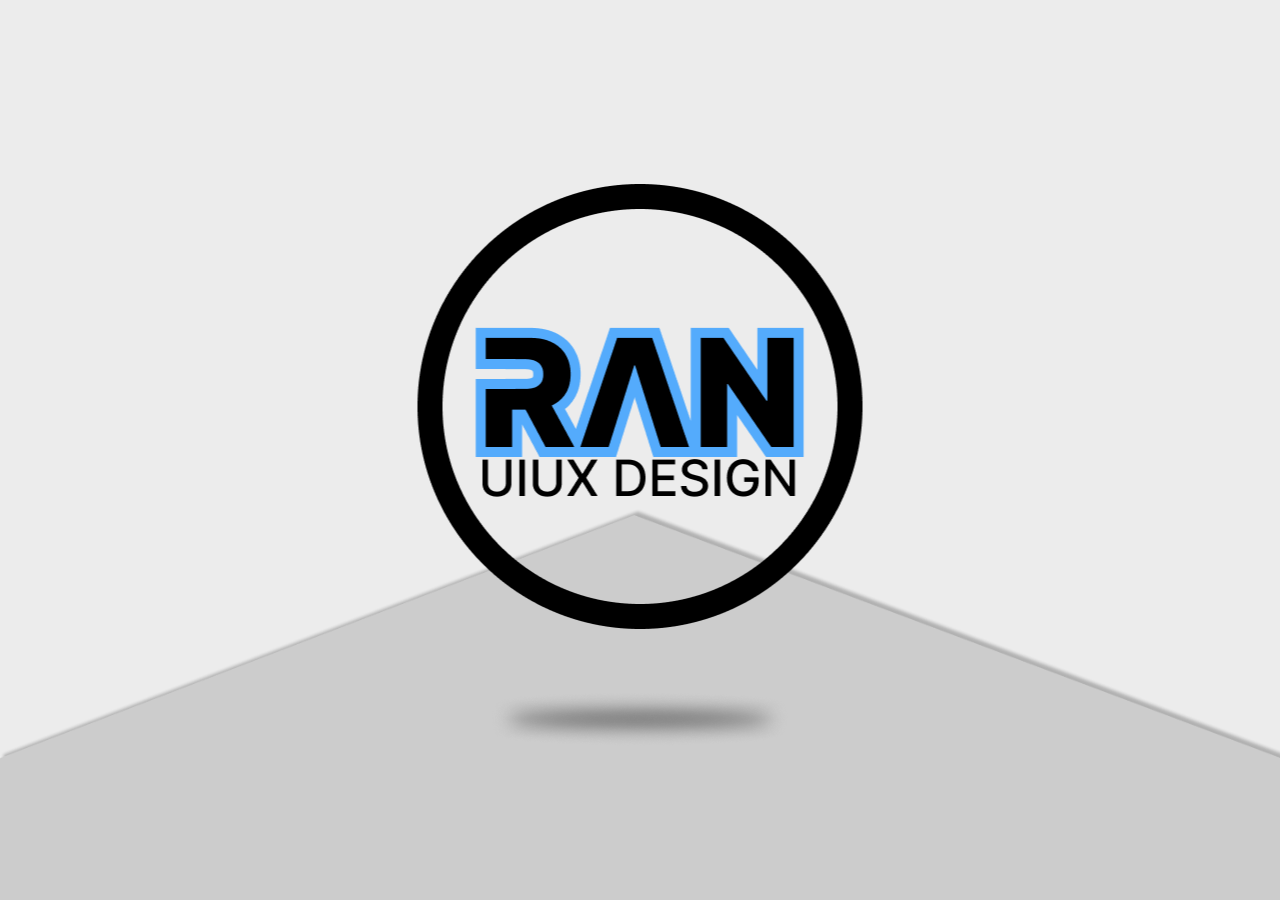
<file: index.html>
<!DOCTYPE html>
<html lang="en">
<head>
    <meta charset="UTF-8">
    <meta http-equiv="X-UA-Compatible" content="IE=edge">
    <meta name="viewport" content="width=device-width, initial-scale=1.0">
    <title>title</title>
    <link rel="shortcut icon" href="favicon.ico">
    <link href="https://fonts.googleapis.com/css2?family=Noto+Sans+KR:wght@400;500;700&display=swap" rel="stylesheet">
    <link
    rel="stylesheet"
    href="https://cdnjs.cloudflare.com/ajax/libs/animate.css/4.1.1/animate.min.css"
  />
    <link rel="stylesheet" href="css/default.css">
    <link rel="stylesheet" href="css/mobile.css" media="screen and (max-width: 767px)">
    <link rel="stylesheet" href="css/pc.css" media="screen and (min-width: 768px)">
    <script src="https://ajax.googleapis.com/ajax/libs/jquery/3.5.1/jquery.min.js"></script>
    <script src="js/main.js"></script>
</head>
<body>
   <div class="container">

       <div class="border">
           <span class="top"></span>
           <span class="left"></span>
           <span class="right"></span>
           <span class="bottom"></span>

        
            <div class="animate__animated animate__bounceInDown">
            <a href="about.html"><img class="pc-only" src="images/titlelogo.png" alt="">
            <img class="mobile-only" src="images/Group 8_m.png" alt=""></a>
            </div>
            <div class="shadow">
            <img class="pc-only" src="images/Ellipse 2.png" alt="">
            <img class="mobile-only" src="images/Ellipse 2_m.png" alt="">
            </div>
        </div> 
            <div class="shape">
            <img class="pc-only" src="images/Union.png" alt="">
            <img class="mobile-only" src="images/Union_m.png" alt="">
            </div>
    
    </div>
    
</body>
</html>
</file>
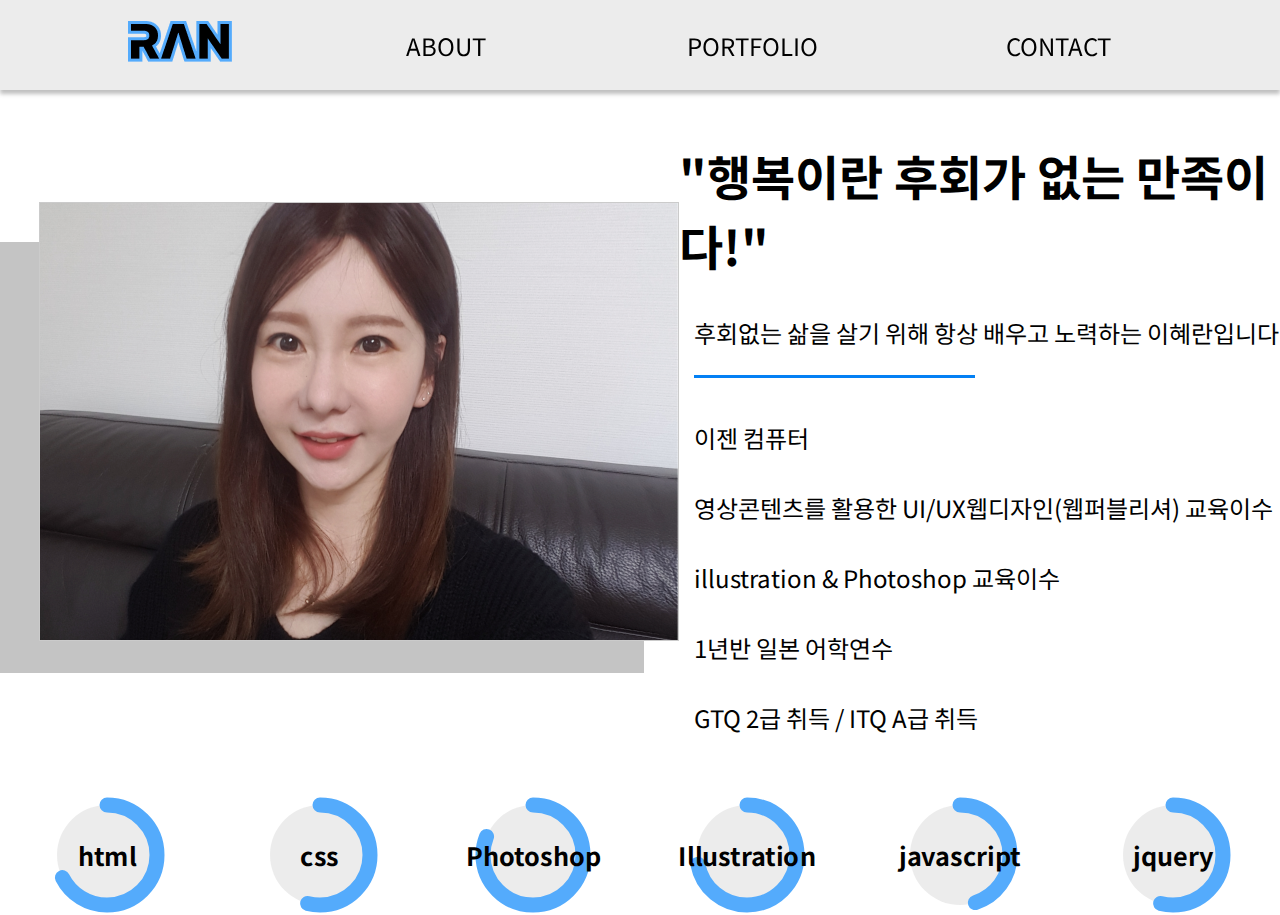
<file: about.html>
<!DOCTYPE html>
<html lang="en">

<head>
  <meta charset="UTF-8">
  <meta http-equiv="X-UA-Compatible" content="IE=edge">
  <meta name="viewport" content="width=device-width, initial-scale=1.0">
  <title>about</title>
  <link rel="shortcut icon" href="favicon.ico">
  <link href="https://fonts.googleapis.com/css2?family=Noto+Sans+KR:wght@400;500;700&display=swap" rel="stylesheet">
  <link rel="stylesheet" href="https://cdnjs.cloudflare.com/ajax/libs/animate.css/4.1.1/animate.min.css" />
  <link rel="stylesheet" href="css/default.css">
  <link rel="stylesheet" href="css/about-m.css" media="screen and (max-width: 767px)">
  <link rel="stylesheet" href="css/about-p.css" media="screen and (min-width: 768px)">
  <script src="https://ajax.googleapis.com/ajax/libs/jquery/3.5.1/jquery.min.js"></script>
  <script src="js/main.js"></script>
</head>

<body>
  <main>
    <header>
      <div class="header">
        <div class="mobile-only"></div>
        <a href="index.html">
          <img src="images/Subtract.png" alt="logo">
        </a>
        <nav class="pc-only">
          <ul>
            <li><a href="about.html">ABOUT</a></li>
            <li><a href="portfolio.html">PORTFOLIO</a></li>
            <li><a href="#">CONTACT</a></li>
          </ul>
        </nav>
        <div id="btn" class="mobile-only">
          <a href="#" class="btn">
            <span class="btn-line"></span>
            <span class="btn-line"></span>
            <span class="btn-line"></span>
          </a>
        </div>
      </div>
      <div id="sitemap" class="mobile-only">
        <nav id="gnb" class="mobile-only">
          <ul>
            <li><a href="about.html">ABOUT</a></li>
            <li><a href="portfolio.html">PORTFOLIO</a></li>
            <li><a href="#">CONTACT</a></li>
          </ul>
        </nav>
        <img src="images/Vector.png" class="gnb-img" alt="">
      </div>
    </header>
    <section class="container">
      <div class="abouts">
        <div class="about-title">
          <img class="pc-only" src="images/about.png" alt="내사진">
          <img class="mobile-only" src="images/Group1.png" alt="내사진">
          <div class="abouttext">
            <h1>"행복이란 후회가 없는 만족이다!"</h1><br>
            <p>후회없는 삶을 살기 위해 항상 배우고 노력하는 이혜란입니다!<br>
              <img src="images/Line 1.png" alt=""><br><br>
              이젠 컴퓨터<br><br>
              영상콘텐츠를 활용한 UI/UX웹디자인(웹퍼블리셔) 교육이수<br><br>
              illustration & Photoshop 교육이수<br><br>
              1년반 일본 어학연수<br><br>
              GTQ 2급 취득 / ITQ A급 취득
            </p>

          </div>
          <div class="skills mobile-only">
            <div class="charts">
              <div class="chart">
                <h2 data-num="75">html</h2>
                <svg>
                  <circle cx="40" cy="40" r="25"></circle>
                </svg>
              </div>
              <div class="chart">
                <h2 data-num="60">css</h2>
                <svg>
                  <circle cx="40" cy="40" r="25"></circle>
                </svg>
              </div>
              <div class="chart">
                <h2 data-num="90">Photoshop</h2>
                <svg>
                  <circle cx="40" cy="40" r="25"></circle>
                </svg>
              </div>
            </div>
            <div class="charts">
              <div class="chart">
                <h2 data-num="80">Illustration</h2>
                <svg>
                  <circle cx="40" cy="40" r="25"></circle>
                </svg>
              </div>
              <div class="chart">
                <h2 data-num="50">javascript</h2>
                <svg>
                  <circle cx="40" cy="40" r="25"></circle>
                </svg>
              </div>
              <div class="chart">
                <h2 data-num="60">jquery</h2>
                <svg>
                  <circle cx="40" cy="40" r="25"></circle>
                </svg>
              </div>
            </div>
          </div>
        </div>
        <div class="skill pc-only">
          <div class="charts">
            <div class="chart">
              <h2 data-num="75">html</h2>
              <svg>
                <circle cx="60" cy="60" r="50"></circle>
              </svg>
            </div>
            <div class="chart">
              <h2 data-num="60">css</h2>
              <svg>
                <circle cx="60" cy="60" r="50"></circle>
              </svg>
            </div>
            <div class="chart">
              <h2 data-num="90">Photoshop</h2>
              <svg>
                <circle cx="60" cy="60" r="50"></circle>
              </svg>
            </div>
            <div class="chart">
              <h2 data-num="80">Illustration</h2>
              <svg>
                <circle cx="60" cy="60" r="50"></circle>
              </svg>
            </div>
            <div class="chart">
              <h2 data-num="50">javascript</h2>
              <svg>
                <circle cx="60" cy="60" r="50"></circle>
              </svg>
            </div>
            <div class="chart">
              <h2 data-num="60">jquery</h2>
              <svg>
                <circle cx="60" cy="60" r="50"></circle>
              </svg>
            </div>
          </div>
        </div>
      </div>
    </section>
  </main>

</body>

</html>
</file>
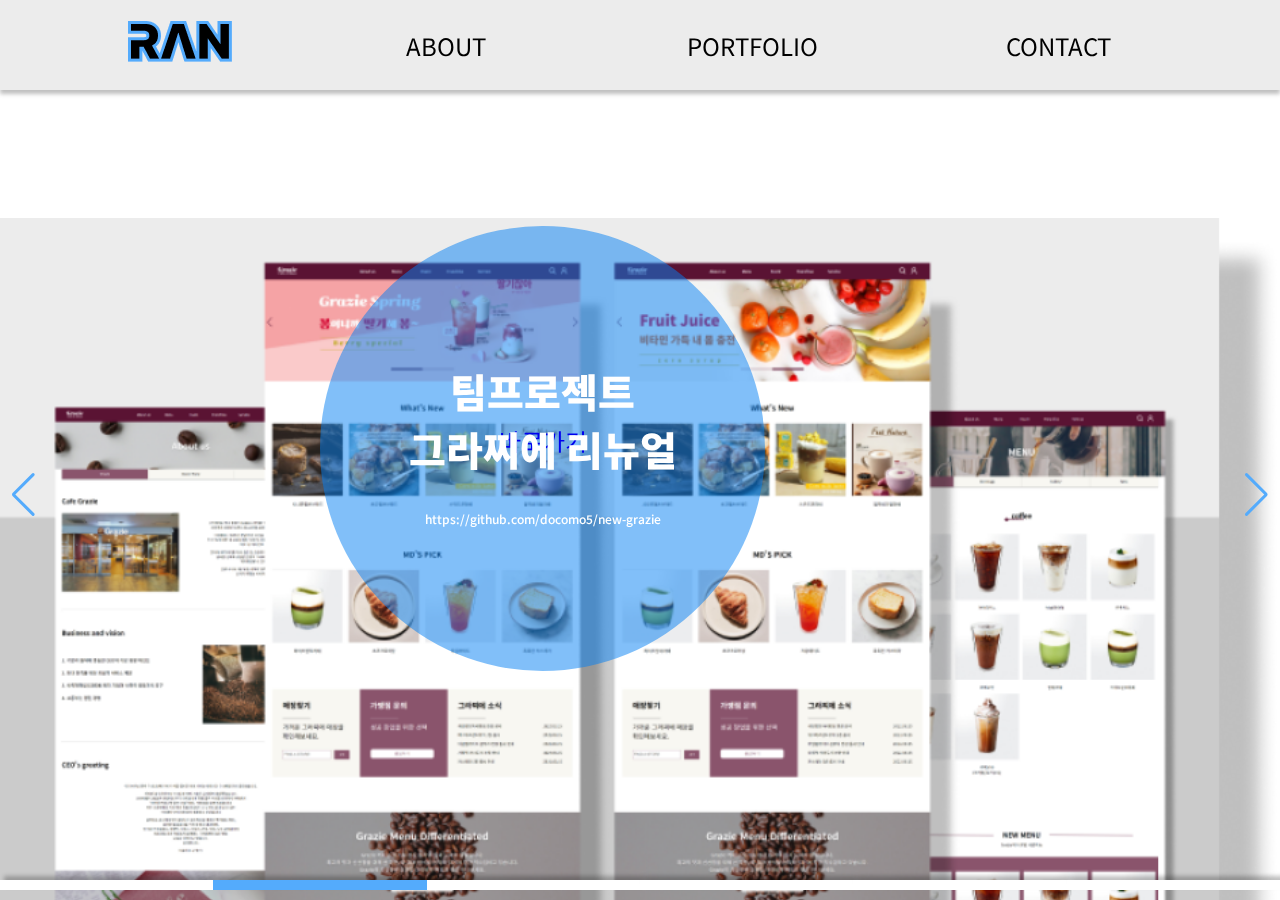
<file: portfolio.html>
<!DOCTYPE html>
<html lang="en">
<head>
    <meta charset="UTF-8">
    <meta http-equiv="X-UA-Compatible" content="IE=edge">
    <meta name="viewport" content="width=device-width, initial-scale=1.0">
    <title>PORTFOLIO</title>
    <link rel="shortcut icon" href="favicon.ico">
    <link rel="stylesheet" href="https://unpkg.com/swiper@8/swiper-bundle.min.css" />
    <link href="https://fonts.googleapis.com/css2?family=Noto+Sans+KR:wght@400;500;700&display=swap" rel="stylesheet">
    <link
    rel="stylesheet"
    href="https://cdnjs.cloudflare.com/ajax/libs/animate.css/4.1.1/animate.min.css"
  />
    <link rel="stylesheet" href="css/default.css">
    <link rel="stylesheet" href="./css/portfolio-m.css" media="screen and (max-width: 767px)">
    <link rel="stylesheet" href="./css/portfolio-p.css" media="screen and (min-width: 768px)">
    <script src="https://ajax.googleapis.com/ajax/libs/jquery/3.5.1/jquery.min.js"></script>
    <script src="https://unpkg.com/swiper@8/swiper-bundle.min.js"></script>
    <script src="js/main.js"></script>
</head>
<body>
  <header>
    <div class="header">
      <div class="mobile-only"></div>
      <a href="index.html">
        <img src="images/Subtract.png" alt="logo">
      </a>
      <nav class="pc-only">
        <ul>
          <li><a href="about.html">ABOUT</a></li>
          <li><a href="#">PORTFOLIO</a></li>
          <li><a href="#">CONTACT</a></li>
        </ul>
      </nav>
      <div id="btn" class="mobile-only">
        <a href="#" class="btn">
          <span class="btn-line"></span>
          <span class="btn-line"></span>
          <span class="btn-line"></span>
        </a>
      </div>
    </div>
    <div id="sitemap" class="mobile-only">
      <nav id="gnb" class="mobile-only">
        <ul>
          <li><a href="about.html">ABOUT</a></li>
          <li><a href="#">PORTFOLIO</a></li>
          <li><a href="#">CONTACT</a></li>
        </ul>
      </nav>
      <img src="images/Vector.png" class="gnb-img" alt="">
    </div>
  </header>

  
  <!-- 슬라이더 컨테이터 -->
  <div id="main-visual" class="swiper">
    <div class="swiper-wrapper">
      <!-- 슬라이더 콘텐츠 -->
      <div class="swiper-slide s1">
        <div class="title">
          <h2>
            벤츠 브랜딩 사이트
            <span>https://docomo5.github.io/Mercedes-Benz/</span>
          </h2>
          <a href="https://docomo5.github.io/Mercedes-Benz/">바로가기</a>
        </div>
      </div>
      <div class="swiper-slide s2">
        <div class="title">
          <h2>
            팀프로젝트 <br>
            그라찌에 리뉴얼 
            <span>https://github.com/docomo5/new-grazie
            </span>
          </h2>
          <a href="https://github.com/docomo5/new-grazie
          ">바로가기</a>
        </div>
      </div>
      <div class="swiper-slide s3">
        <div class="title">
          <h2>
            국가단 미니홈페이지
            <span>https://docomo5.github.io/KKD-minihomepage/
            </span>
          </h2>
          <a href="https://docomo5.github.io/KKD-minihomepage/
          ">바로가기</a>
        </div>
      </div>
      <div class="swiper-slide s4">
        <div class="title">
          <h2>
            sk텔레콤  랜딩페이지
            <span>https://github.com/docomo5/sk
            </span>
          </h2>
          <a href="https://github.com/docomo5/sk
          ">바로가기</a>
        </div>
      </div>
      <div class="swiper-slide s5">
        <div class="title">
          <h2>
            배달의 민족 랜딩페이지
            <span>https://docomo5.github.io/uahan/
            </span>
          </h2>
          <a href="https://docomo5.github.io/uahan/
          ">바로가기</a>
        </div>
      </div>
      <div class="swiper-slide s6">
        <div class="title">
          <h2>
            모바일 구현전 시안제작
            <span>https://docomo5.github.io/Mercedes-Benz/
            </span>
          </h2>
          <a href="https://docomo5.github.io/Mercedes-Benz/
          ">바로가기</a>
        </div>
      </div>
    </div>

    <!-- 하단 버튼 -->
    <div class="swiper-pagination"></div>
   
    <!-- 이동 화살표 -->
    <div class="swiper-button-prev"></div>
    <div class="swiper-button-next"></div>
  </div><!-- swiper-->



</div>

  <script src="js/swiper.js"></script>
  

</body>
</html>
</file>
<file: css/default.css>
:root{
    --c-main: #54ABFC;
    --c-secondary: rgba(3, 128, 244, 0.5);
    --c-shadow: 4px -4px 4px rgba(0, 0, 0, 0.25);
    --c-background: rgba(196, 196, 196, 0.33);
    --c-background-dark: rgba(196, 196, 196, 0.82);
}

*{
    margin: 0;
    padding: 0;
    box-sizing: border-box;
}

ul {
    list-style-type: none;
  }
  
a {
    text-decoration: none;
}
  
body {
    font-family: 'Noto Sans KR', sans-serif;
    font-size: 24px;
}
</file>
<file: css/mobile.css>
/* mobile.css */
body {
    background: rgba(196, 196, 196, 0.33);
}

/* pc전용 콘텐츠 비표시 */
.pc-only {
    display: none;
}

.container{
    position: relative;
    width: 100%;
    height: 100vh;
}


.animate__animated.animate__bounceInDown > a >img{
  position: absolute;
  top: 45vh;
  left: 50%; 
  transform: translateX(-50%);
  /* transition: 10s; */
}

.shadow > img{
  /* outline: 1px solid red; */
  position: absolute;
  top: 60vh;
  left: 50%; 
  transform: translateX(-50%);
  /* animation-name: shadow; */
  /* transition: 1s; */
  animation: shadow 1s ease-in-out;
}

@keyframes shadow {
  0% {
      width: 20px;
  }
  70%{
      width: 67px;
  }
  72%{
      width: 55px;
  }
  74%{
      width: 50px;
  }

  100% {
      /* opacity: 1; */
      width: 67px;
  }
}

.shape > img {
  position: absolute;
  height: 50%;
  bottom: 0;
  width: 100%;
  z-index: -1;
}

.border{
    position: relative;
    margin-left: 22px;
    margin-top: 19px;
    width: calc(100% - 44px);
    height: calc(100vh - 38px);
    transition: 1s;
    transform: 1s;
    /* border: 1px solid red; */
  }
  /* .border:hover{
    background: rgba(0,0,0,0.2);
  } */
  .border > span{ 
    display: block;
    transition: 1s;
    border-radius: 40px;
    animation-name: span;
    animation-duration: 2s;
  }
  .border .top{
    position: absolute;
    left: 0; top: 0;
    border-top: 5px solid #fff;
    width: 100%;
  }
  .border .right{
    position: absolute;
    right: 0; top: 0;
    border-right: 5px solid #fff;
    height: 100%;
  }
  .border .bottom{
    position: absolute;
    right: 0; bottom: 0;
    border-bottom: 5px solid #fff;
    width: 100%;
  }
  .border .left{
    position: absolute;
    left: 0; bottom: 0;
    border-left: 5px solid #fff;
    height: 100%;
  }
 
  @keyframes span {
      from{
          width: 0;
          height: 0;
      }
      to{
          border: 5px solid #fff;
          width: 100%;
          height: 100%;
      }
  }
</file>
<file: css/pc.css>
/* pc.css */
:root{
  --c-main: #54ABFC;
  --c-secondary: rgba(3, 128, 244, 0.5);
  --c-shadow: 4px -4px 4px rgba(0, 0, 0, 0.25);
  --c-background: rgba(196, 196, 196, 0.33);
  --c-background-dark: rgba(196, 196, 196, 0.82);
}


body{
    background: rgba(196, 196, 196, 0.33);
  }

  /* 모바일 전용 콘텐츠 비표시 */
  .mobile-only {
    display: none;
  }

  .container{
      position: relative;
      width: 100%;
      height: 100%;
    }
    
    .animate__animated.animate__bounceInDown >a >img{
    position: absolute;
    top: 15vh;
    left: 50%; 
    transform: translateX(-50%);
}

.shadow > img{
    position: absolute;
    top: 80%;
    left: 50%; 
    transform: translateX(-50%);
    /* animation-name: shadow; */
    /* transition: 1s; */
    animation: shadow 1s ease-in-out;
}

@keyframes shadow {
    0% {
        width: 80px;
    }
    70%{
        width: 266px;
    }
    72%{
        width: 220px;
    }
    74%{
        width: 200px;
    }

    100% {
        /* opacity: 1; */
        width: 266px;
    }
}

.shape > img {
    position: absolute;
    bottom: -49px;
    width: 100%;
    z-index: -1;
}

.border{
    position: relative;
    margin-left: 102px;
    margin-top: 49px;
    margin-right: 102px;
    margin-bottom: 49px;
    width: calc(100% - 204px);
    height: calc(100vh - 98px);
    transition: 1s;
    transform: 1s;
    /* border: 1px solid red; */
  }
  /* .border:hover{
    background: rgba(0,0,0,0.2);
  } */
  .border > span{ 
    display: block;
    transition: 1s;
    border-radius: 40px;
  }
  .border .top{
    position: absolute;
    left: 0; top: 0;
    border-top: 5px solid #fff;
    width: 0;
  }
  .border .right{
    position: absolute;
    right: 0; top: 0;
    border-right: 5px solid #fff;
    height: 0;
  }
  .border .bottom{
    position: absolute;
    right: 0; bottom: 0;
    border-bottom: 5px solid #fff;
    width: 0;
  }
  .border .left{
    position: absolute;
    left: 0; bottom: 0;
    border-left: 5px solid #fff;
    height: 0;
  }
  .border:hover .top{
    width: 100%;
  }
  .border:hover .right{
    height: 100%;
  }
  .border:hover .bottom{
    width: 100%;
  }
  .border:hover .left{
    height: 100%;
  }
</file>
<file: css/about-m.css>
/* mobile.css */
:root {
  --c-main: #54ABFC;
  --c-secondary: rgba(3, 128, 244, 0.5);
  --c-shadow: 4px -4px 4px rgba(0, 0, 0, 0.25);
  --c-background: rgba(196, 196, 196, 0.33);
  --c-background-dark: rgba(196, 196, 196, 0.82);
}

body {
  background: #fff;
  height: 100%;
  width: 100%;
}

/* pc전용 콘텐츠 비표시 */
.pc-only {
  display: none;
}


.btn {
  margin-right: 20px;
  display: inline-flex;
  width: 33px;
  height: 30px;
  position: relative;

  /* outline: 1px solid red; */
}

.btn-line {
  display: flex;
  width: 33px;
  height: 3px;
  background: #000;
  border-radius: 3px;
  position: absolute;
  transition: .5s;
}

.btn-line:nth-child(1) {
  top: 0;
  left: 0;
}

.btn-line:nth-child(2) {
  top: 50%;
  left: 0;
  transform: translateY(-50%);
}

.btn-line:nth-child(3) {
  bottom: 0;
  left: 0;
}

.btn:hover .btn-line:nth-child(1) {
  top: 50%;
  transform: translateY(-50%);
}

.btn:hover .btn-line:nth-child(3) {
  bottom: 50%;
  transform: translateY(50%);
}

.btn.is-active .btn-line:nth-child(1) {
  top: 50%;
  transform: translateY(-50%) rotate(-45deg);
}

.btn.is-active .btn-line:nth-child(2) {
  transform: translateY(-50%) rotate(-45deg);
}

.btn.is-active .btn-line:nth-child(3) {
  bottom: 50%;
  transform: translateY(50%) rotate(45deg);
}

.header {
  height: 10vh;
  z-index: 9;
  position: fixed;
  width: 100%;
  height: 90px;
  background-color: var(--c-background);
  box-shadow: 0px 4px 4px rgba(0, 0, 0, 0.25);
  animation-name: header;
  animation-duration: 1s;
  display: flex;
  justify-content: space-between;
  align-items: center;
}

.header>a>img {
  margin-left: 80px;
}

@keyframes header {
  from {
    transform: translateY(-90px);
  }

  to {
    transform: translateY(0);
  }
}

#sitemap {
  display: none;
}

#sitemap.on {
  z-index: 8;
  position: relative;
  display: flex;
  justify-content: center;
  align-items: center;
}

#gnb {
  position: absolute;
  text-align: center;
  /* outline: 1px solid red; */
  font-size: 24px;

}

#gnb>ul>li {
  padding-top: 30px;
  padding-bottom: 30px;
}

.gnb-img {
  animation-name: sitemap;
  animation-duration: .5s;
  animation-timing-function: linear;
  width: 100%;
}

@keyframes sitemap {
  from {
    margin-top: -100%;
  }

  to {
    margin-top: 0;
  }
}

#gnb>ul>li>a {
  padding: 0;
  margin: 0;
  width: 200px;
  height: 50px;
  color: #0380F4;
  text-shadow: 0px 4px 4px rgba(0, 0, 0, 0.5);
  display: flex;
  justify-content: center;
  align-items: center;
}

#gnb>ul>li>a:active {
  background-image: url(../images/—Pngtree—colorful\ ink\ watercolor\ painting\ vector_1813278\ 1.png);
  color: aliceblue;
  transform: scale(150%);
}

.abouts {
  /* top: 100px; */
  display: flex;
  flex-direction: column;
  /* outline: 1px solid red; */
  position: absolute;
  width: 100%;
}

.about-title>img {
  z-index: -4;
}

.about-title {
  /* background-color: #0380F4; */
  width: 100%;
  height: 90vh;
  margin: 80px auto;
  position: absolute;
  display: inline-flex;
  flex-direction: column;
  justify-content: center;
  align-items: center;
  /* outline: 1px solid red; */
}

.abouttext {
  flex-direction: column;
  display: flex;
  justify-content: center;
  align-items: center;
}

.abouttext>h1 {
  margin-top: 20px;
  font-weight: 700;
  font-size: 18px;
  line-height: 15px;
}

.abouttext>p {
  text-align: center;
  font-weight: 500;
  font-size: 12px;
  line-height: 15px;
}

.skill {
  /* position: absolute; */
  /* bottom: 0; */
  /* background-color: yellow; */
  width:100%;
  margin: 0 auto;
  /* height: 20vh; */
  /* outline: 1px solid red; */
}

.charts { 
  width: 100%;
  display: flex;
  justify-content: center;
  /* outline: 1px solid red; */
  display: flex;
  justify-content: space-between;
  height: 10vh;
}

.charts .chart {
  /* outline: 1px solid red; */
  margin: 0 15px;
  display: flex;
  flex: 1;
  flex-wrap: wrap;
  align-items: center;

  justify-content: space-around;
}

.charts .chart h2 {
  position: absolute;
  transform: scale(30%);
}

.charts .chart svg {
  width: 80px;
  height: 80px;
  
  /* background-color: #0380F4; */
}

circle {
  fill: var(--c-background);
  stroke-width: 8;
  stroke: var(--c-main);
  stroke-dasharray: 180;
  stroke-dashoffset: 180;
  /* animation: line 2s forwards; */
  transform: rotate(-90deg);
  transform-origin: 50% 50%;
  stroke-linecap: round;
}

/* @keyframes line {
    from {
      stroke-dashoffset: 312;
    }
    to{
      stroke-dashoffset:0;
    }
  } */
</file>
<file: css/about-p.css>
/* pc.css */
:root{
  --c-main: #54ABFC;
  --c-secondary: rgba(3, 128, 244, 0.5);
  --c-shadow: 4px -4px 4px rgba(0, 0, 0, 0.25);
  --c-background: rgba(196, 196, 196, 0.33);
  --c-background-dark: rgba(196, 196, 196, 0.82);
}


body{
    background:#fff;
    /* height: 100%; */
    /* width: 100%; */
  }

  main{
    height: 100vh;
  }

  /* 모바일 전용 콘텐츠 비표시 */
  .mobile-only {
    display: none;
  }

  header{
    position: fixed;
    width: 100vw;
    height: 90px;
    background-color: var(--c-background);
    box-shadow: 0px 4px 4px rgba(0, 0, 0, 0.25);
    animation-name: header;
    animation-duration: 1s;
  }

  @keyframes header{
    from{
      transform: translateY(-90px);
    }
    to{
      transform: translateY(0);
    }
  }

  .header{
    width: 80%;
    margin: 0 auto;
    height: 90px;
    position: relative;
    display: flex;
    justify-content: space-between;
    align-items: center;
    max-width: 1440px;
  }

  .header > img {
    margin-left: 46px;
  }

  .header > nav > ul  {
    display: flex;
    justify-content: space-between;
    align-items: center;
    width: 800px;
  }
 
  
  .header > nav > ul > li > a{
    color: #000;
    width: 188px;
    height: 50px;  
    display: flex;
    align-items: center;
    justify-content: center;
  }

  .header > nav > ul > li:hover {
   background-image: url(../images/—Pngtree—colorful\ ink\ watercolor\ painting\ vector_1813278\ 1.png);
   transform: scale(120%);
  }
  
  .header > nav > ul > li > a:hover {
    color: aliceblue;
  }
  
  .header > nav > ul > li:focus {
    background-image: url(../images/—Pngtree—colorful\ ink\ watercolor\ painting\ vector_1813278\ 1.png);
  }
  
  .header > nav > ul > li > a:active {
    color: aliceblue;
  }

  .abouts {
    /* outline: 1px solid red; */
    top: 140px;
    max-width: 1440px;
    margin: 0px auto;
  }
  
  .about-title{
    margin: 0px auto;
    width: 100%;
    max-width: 1440px;
    position: relative;
    /* min-width: 1342px; */
    top: 140px;
    margin-bottom: 140px;
    display: flex;
    overflow: hidden;
    justify-content: space-between;
    align-items: center;
    /* outline: 1px solid red; */
  }
  
  .abouttext {
    flex-direction: column;
    /* outline: 1px solid red; */
    display: flex;
    justify-content:center;
    align-items: center;
    min-height: 451px;
    min-width: 623px;
    animation-duration: 1s;
    animation-name: slidein;
    animation-timing-function: linear;
    /* animation-iteration-count: infinite; */
    animation-direction: alternate;
    /* margin-bottom: 200px; */
  }

  .about-title >h1 {
    font-weight: 700;
    font-size: 24px;
    line-height: 35px;
  }
  
  .about-title > p {
    font-weight: 500;
    font-size: 24px;
    line-height: 35px;
  }
  
  @keyframes slidein {
    0% {
      margin-left: 150%;
    }
  
    60% {
      margin-left:-80px;
    }
    
    100% {
      margin-left: 40px;
    }
  }

  
  .skill{
    margin: 0 auto;
    padding-top: 60px;
    max-width: 1440px;
    /* position: absolute; */
    width: 100%;
  /* display: flex;
  justify-content: center; */
}  

.charts{
  /* top: 90%; */
  margin:0 auto;
  width: 100%;
  display: flex;
  justify-content: space-around;
}

.charts .chart{
  flex-wrap: wrap;
  position: relative;
  display: flex;
  justify-content: center;
  align-items: center;
}

.charts .chart h2{
  position: absolute;
  transform: scale(70%);
}

.charts .chart svg{
  width: 120px;
  height: 120px;
}

circle{
  fill: var(--c-background);
  stroke-width: 15;
  stroke: var(--c-main);
  stroke-dasharray: 312;
  stroke-dashoffset: 312;
  /* animation: line 2s forwards; */
  transform: rotate(-90deg);
  transform-origin:50% 50%;
  stroke-linecap: round;
}

/* @keyframes line {
  from {
    stroke-dashoffset: 312;
  }
  to{
    stroke-dashoffset:0;
  }
} */
</file>
<file: css/portfolio-m.css>
/* mobile.css */
:root {
    --c-main: #54ABFC;
    --c-secondary: rgba(3, 128, 244, 0.5);
    --c-shadow: 4px -4px 4px rgba(0, 0, 0, 0.25);
    --c-background: rgba(196, 196, 196, 0.33);
    --c-background-dark: rgba(196, 196, 196, 0.82);
  }
  
  body {
    background: #fff;
    height: 100%;
    width: 100%;
  }
  
  /* pc전용 콘텐츠 비표시 */
  .pc-only {
    display: none;
  }
  
  
  .btn {
    margin-right: 20px;
    display: inline-flex;
    width: 33px;
    height: 30px;
    position: relative;
  
    /* outline: 1px solid red; */
  }
  
  .btn-line {
    display: flex;
    width: 33px;
    height: 3px;
    background: #000;
    border-radius: 3px;
    position: absolute;
    transition: .5s;
  }
  
  .btn-line:nth-child(1) {
    top: 0;
    left: 0;
  }
  
  .btn-line:nth-child(2) {
    top: 50%;
    left: 0;
    transform: translateY(-50%);
  }
  
  .btn-line:nth-child(3) {
    bottom: 0;
    left: 0;
  }
  
  .btn:hover .btn-line:nth-child(1) {
    top: 50%;
    transform: translateY(-50%);
  }
  
  .btn:hover .btn-line:nth-child(3) {
    bottom: 50%;
    transform: translateY(50%);
  }
  
  .btn.is-active .btn-line:nth-child(1) {
    top: 50%;
    transform: translateY(-50%) rotate(-45deg);
  }
  
  .btn.is-active .btn-line:nth-child(2) {
    transform: translateY(-50%) rotate(-45deg);
  }
  
  .btn.is-active .btn-line:nth-child(3) {
    bottom: 50%;
    transform: translateY(50%) rotate(45deg);
  }
  
  .header {
    height: 10vh;
    z-index: 9;
    position: fixed;
    width: 100%;
    height: 90px;
    background-color: var(--c-background);
    box-shadow: 0px 4px 4px rgba(0, 0, 0, 0.25);
    animation-name: header;
    animation-duration: 1s;
    display: flex;
    justify-content: space-between;
    align-items: center;
  }
  
  .header>a>img {
    margin-left: 80px;
  }
  
  @keyframes header {
    from {
      transform: translateY(-90px);
    }
  
    to {
      transform: translateY(0);
    }
  }
  
  #sitemap {
    display: none;
  }
  
  #sitemap.on {
    z-index: 8;
    position: relative;
    display: flex;
    justify-content: center;
    align-items: center;
  }
  
  #gnb {
    position: absolute;
    text-align: center;
    /* outline: 1px solid red; */
    font-size: 24px;
  
  }
  
  #gnb>ul>li {
    padding-top: 30px;
    padding-bottom: 30px;
  }
  
  .gnb-img {
    animation-name: sitemap;
    animation-duration: .5s;
    animation-timing-function: linear;
    width: 100%;
  }
  
  @keyframes sitemap {
    from {
      margin-top: -100%;
    }
  
    to {
      margin-top: 0;
    }
  }
  
  #gnb>ul>li>a {
    padding: 0;
    margin: 0;
    width: 200px;
    height: 50px;
    color: #0380F4;
    text-shadow: 0px 4px 4px rgba(0, 0, 0, 0.5);
    display: flex;
    justify-content: center;
    align-items: center;
  }
  
  #gnb>ul>li>a:active {
    background-image: url(../images/—Pngtree—colorful\ ink\ watercolor\ painting\ vector_1813278\ 1.png);
    color: aliceblue;
    transform: scale(150%);
  }
</file>
<file: css/portfolio-p.css>
/* pc.css */
:root {
    --c-main:var(--c-main);
    --c-secondary: rgba(3, 128, 244, 0.5);
    --c-shadow: 4px -4px 4px rgba(0, 0, 0, 0.25);
    --c-background: rgba(196, 196, 196, 0.33);
    --c-background-dark: rgba(196, 196, 196, 0.82);
}


body {
    background: #fff;
    /* height: 100%; */
    /* width: 100%; */
}

main {
    height: 100vh;
}

/* 모바일 전용 콘텐츠 비표시 */
.mobile-only {
    display: none;
}

header {
    position: fixed;
    width: 100vw;
    height: 90px;
    background-color: var(--c-background);
    box-shadow: 0px 4px 4px rgba(0, 0, 0, 0.25);
    animation-name: header;
    animation-duration: 1s;
}

@keyframes header {
    from {
        transform: translateY(-90px);
    }

    to {
        transform: translateY(0);
    }
}

.header {
    width: 80%;
    margin: 0 auto;
    height: 90px;
    position: relative;
    display: flex;
    justify-content: space-between;
    align-items: center;
    max-width: 1440px;
}

.header>img {
    margin-left: 46px;
}

.header>nav>ul {
    display: flex;
    justify-content: space-between;
    align-items: center;
    width: 800px;
}


.header>nav>ul>li>a {
    color: #000;
    width: 188px;
    height: 50px;
    display: flex;
    align-items: center;
    justify-content: center;
}

.header>nav>ul>li:hover {
    background-image: url(../images/—Pngtree—colorful\ ink\ watercolor\ painting\ vector_1813278\ 1.png);
    transform: scale(120%);
}

.header>nav>ul>li>a:hover {
    color: aliceblue;
}

.header>nav>ul>li:focus {
    background-image: url(../images/—Pngtree—colorful\ ink\ watercolor\ painting\ vector_1813278\ 1.png);
}

.header>nav>ul>li>a:active {
    color: aliceblue;
}

/* swiper slider */
.swiper {
    width: 100%;
    height: 100vh;
    top: 90px;
    height: calc(100vh - 90px);
    z-index: -1;
    background: #fff;
     position: relative;
     margin: 0 auto;
  }

  .swiper .swiper-slide.s1{
    background-image: url(../images/Rectangle1.png);
  }
  
  .swiper .swiper-slide.s2{
    background-image: url(../images/Rectangle2.png);
  }
  .swiper .swiper-slide.s3{
    background-image: url(../images/Rectangle3.png);
  }
  .swiper .swiper-slide.s4{
    background-image: url(../images/Rectangle4.png);
  }
  .swiper .swiper-slide.s5{
    background-image: url(../images/Rectangle5.png);
  }
  .swiper .swiper-slide.s6{
    background-image: url(../images/Rectangle6.png);
  }
  
  .swiper .swiper-slide {
    background-size: contain;
    width: 30%;
    margin: 10% auto;
    background-repeat:no-repeat;
  }
  
  
  
  
  .swiper-button-prev,
  .swiper-button-next {
    color: #54ABFC;
  }
  .swiper-pagination {
      width: 100%;
      display: flex;
  }

  .swiper-pagination-bullet {
    border-radius: 0;
    border: 2px solid #fff;
    width: 17%;
    height: 10px;
    background-color: #fff;
    opacity: 1;
    margin: 0!important;
    box-shadow: var(--c-shadow);
   
  }
  
  .swiper-pagination-bullet-active {
    background:#54ABFC;
    border: 2px solid #54ABFC;
    transition: 1s;
    opacity: 1;
  }
  
  .swiper-pagination {
      width: 100% !important;
  }
/* 스와이퍼 위에 타이틀 */

.title {
    position: relative;
    /* outline: 1px solid red; */
   left: 25%;
   top: 1%;
    z-index: 2;
    display: flex;
    justify-content: center;
    align-items: center;
    text-align: center;

    /* Ellipse */
    width: 445px;
    height: 445px;
    background: rgba(3, 128, 244, 0.5);
    border-radius: 50%;
    /* outline: 1px solid red; */
}

.title > h2 {
    position: absolute;
color: #fff;
font-weight: 900;
font-size: 40px;
/* outline: 1px solid red; */
flex-direction: column;
gap: 20px;
}

.title > h2 span {
    font-weight: 500;
font-size: 12px;
}

.title > a{
    height: 51px;
    width: 151px;
    border-radius: 30px;
    
}
</file>
